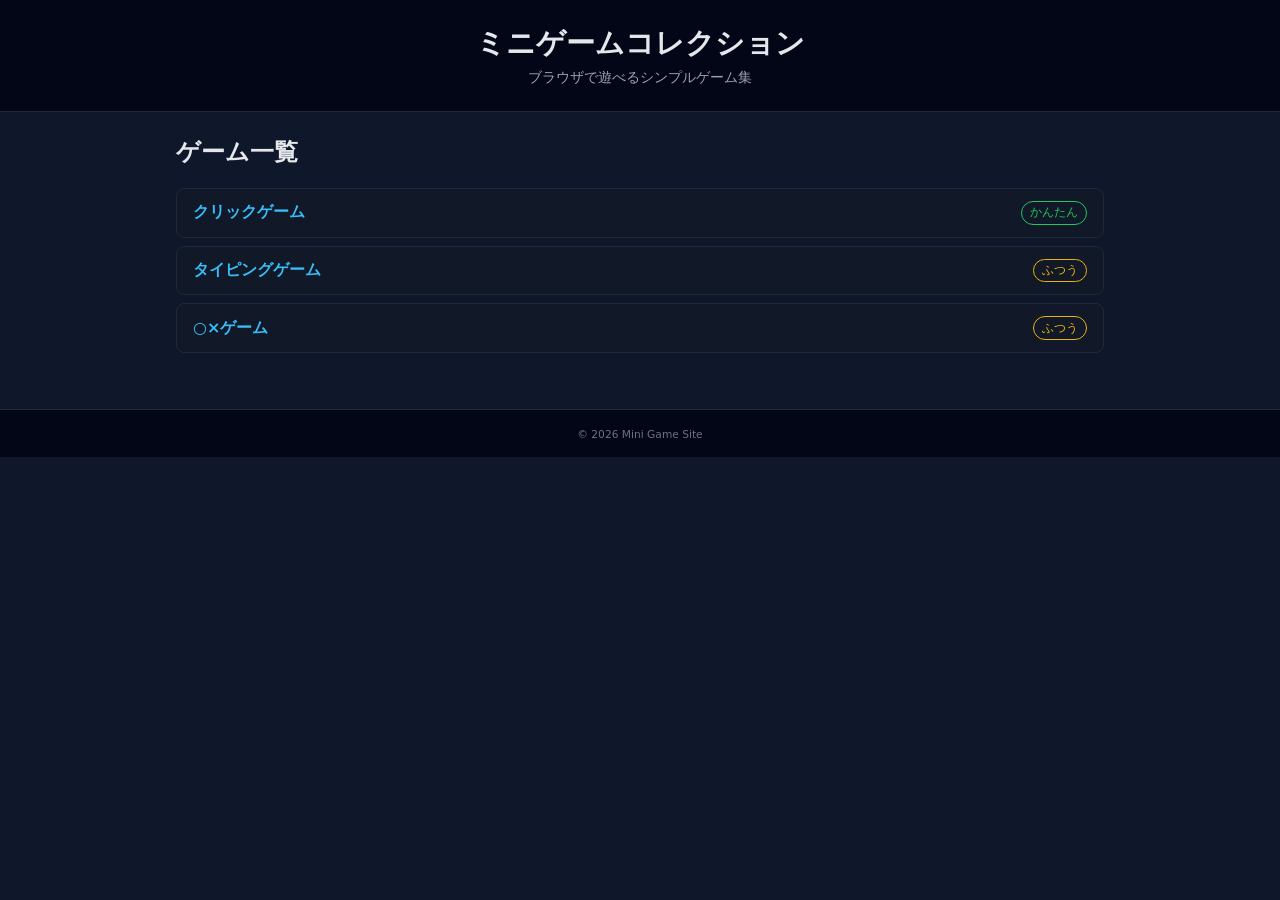
<file: index.html>
<!DOCTYPE html>
<html lang="ja">
<head>
  <meta charset="UTF-8" />
  <title>ミニゲームコレクション</title>
  <meta name="viewport" content="width=device-width, initial-scale=1" />
  <link rel="stylesheet" href="assets/css/style.css" />
</head>
<body>
  <header class="site-header">
    <h1 class="site-title">ミニゲームコレクション</h1>
    <p class="site-desc">ブラウザで遊べるシンプルゲーム集</p>
  </header>

  <main class="container">
    <section class="game-list">
      <h2>ゲーム一覧</h2>
      <ul>
        <li>
          <a href="games/click.html">
            クリックゲーム
          </a>
          <span class="tag easy">かんたん</span>
        </li>
        <li>
          <a href="games/typing.html">
            タイピングゲーム
          </a>
          <span class="tag normal">ふつう</span>
        </li>
        <li>
          <a href="games/tictactoe.html">
            ○×ゲーム
          </a>
          <span class="tag normal">ふつう</span>
        </li>
      </ul>
    </section>
  </main>

  <footer class="site-footer">
    <small>&copy; 2026 Mini Game Site</small>
  </footer>
</body>
</html>
</file>
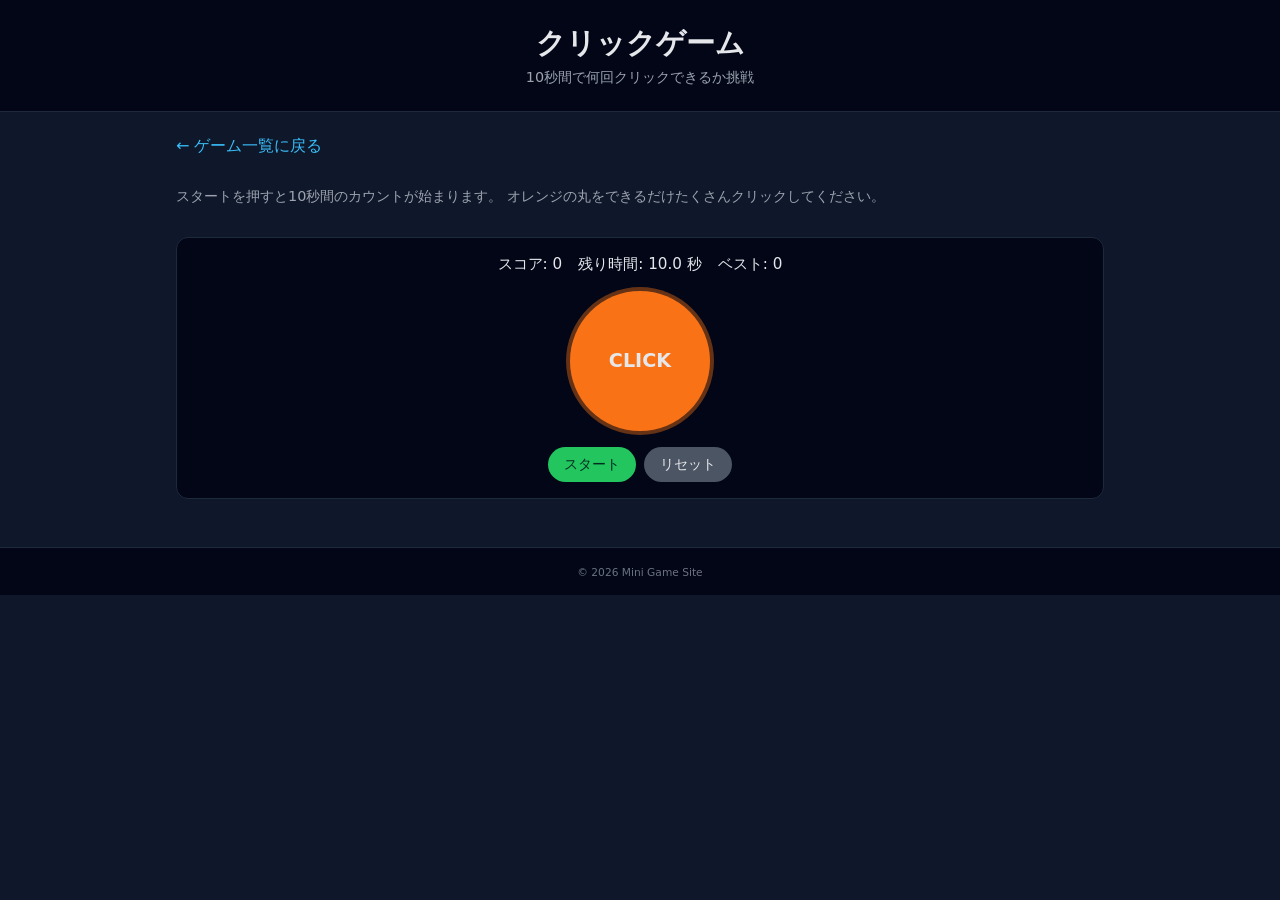
<file: games/click.html>
<!DOCTYPE html>
<html lang="ja">
<head>
  <meta charset="UTF-8" />
  <title>クリックゲーム | ミニゲームコレクション</title>
  <meta name="viewport" content="width=device-width, initial-scale=1" />
  <link rel="stylesheet" href="../assets/css/style.css" />
</head>
<body>
  <header class="site-header">
    <h1 class="site-title">クリックゲーム</h1>
    <p class="site-desc">10秒間で何回クリックできるか挑戦</p>
  </header>

  <main class="container">
    <nav style="margin-bottom: 1rem;">
      <a href="../index.html">&larr; ゲーム一覧に戻る</a>
    </nav>

    <section class="game-layout">
      <header class="game-header">
        <p class="game-info">
          スタートを押すと10秒間のカウントが始まります。
          オレンジの丸をできるだけたくさんクリックしてください。
        </p>
      </header>

      <div class="game-main">
        <div class="click-game">
          <div class="click-game-status">
            <div>スコア: <span id="score">0</span></div>
            <div>残り時間: <span id="time">10.0</span> 秒</div>
            <div>ベスト: <span id="best-score">0</span></div>
          </div>

          <div id="click-target" class="click-target">
            CLICK
          </div>

          <div class="game-controls">
            <button id="start-btn" class="btn-primary">スタート</button>
            <button id="reset-btn" class="btn-secondary">リセット</button>
          </div>
        </div>
      </div>
    </section>
  </main>

  <footer class="site-footer">
    <small>&copy; 2026 Mini Game Site</small>
  </footer>

  <script src="../assets/js/game-click.js"></script>
</body>
</html>
</file>
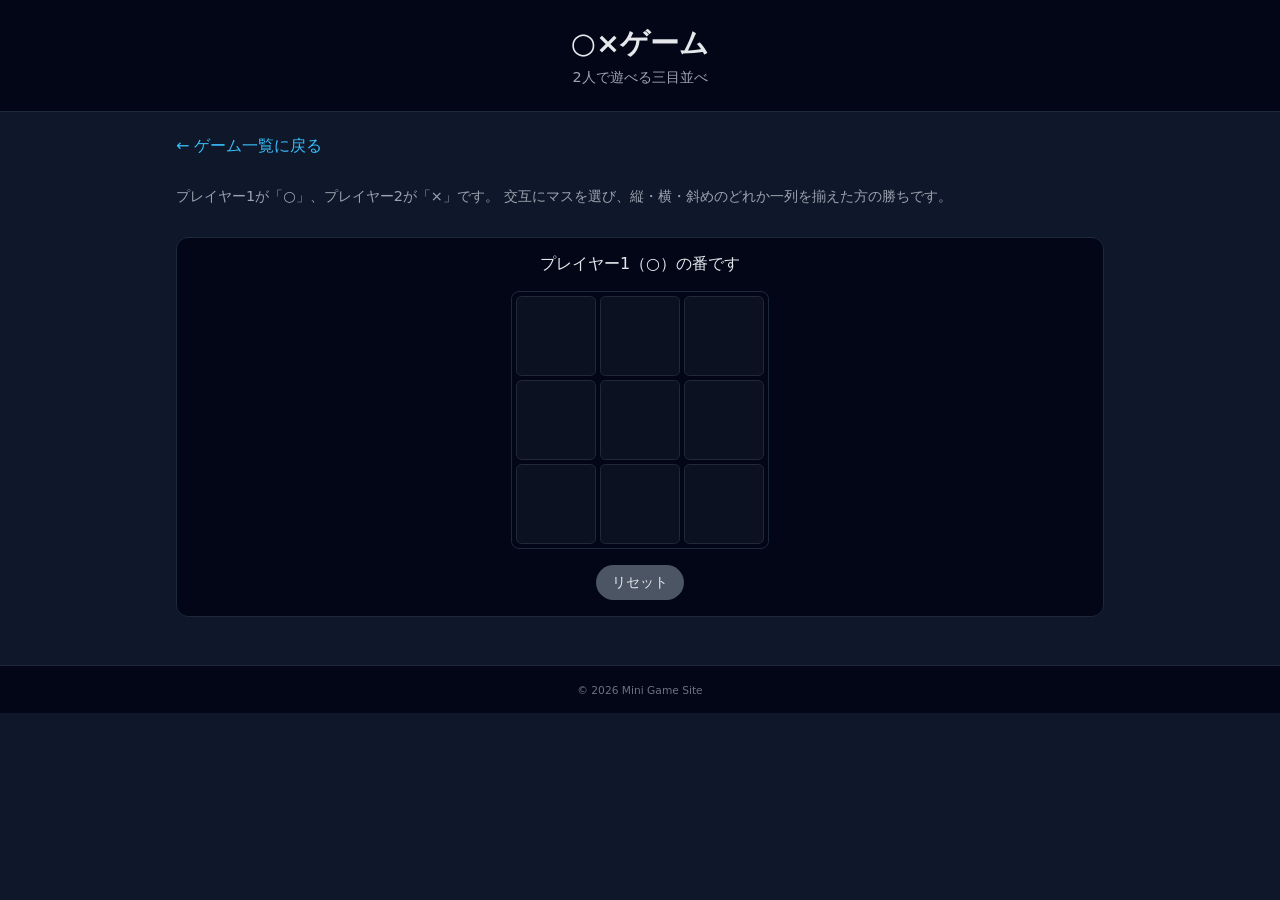
<file: games/tictactoe.html>
<!DOCTYPE html>
<html lang="ja">
<head>
  <meta charset="UTF-8" />
  <title>○×ゲーム | ミニゲームコレクション</title>
  <meta name="viewport" content="width=device-width, initial-scale=1" />
  <link rel="stylesheet" href="../assets/css/style.css" />
  <style>
    .ttt-game {
      display: flex;
      flex-direction: column;
      gap: 1rem;
      align-items: center;
    }

    .ttt-board {
      display: grid;
      grid-template-columns: repeat(3, 80px);
      grid-template-rows: repeat(3, 80px);
      gap: 4px;
      background: #020617;
      padding: 4px;
      border-radius: 0.5rem;
      border: 1px solid #1e293b;
    }

    .ttt-cell {
      width: 80px;
      height: 80px;
      display: flex;
      align-items: center;
      justify-content: center;
      font-size: 2.2rem;
      font-weight: bold;
      cursor: pointer;
      background: #0b1120;
      border-radius: 0.35rem;
      border: 1px solid #1f2937;
      user-select: none;
    }

    .ttt-cell.disabled {
      cursor: default;
      opacity: 0.7;
    }

    .ttt-status {
      font-size: 1rem;
      min-height: 1.3rem;
    }
  </style>
</head>
<body>
  <header class="site-header">
    <h1 class="site-title">○×ゲーム</h1>
    <p class="site-desc">2人で遊べる三目並べ</p>
  </header>

  <main class="container">
    <nav style="margin-bottom: 1rem;">
      <a href="../index.html">&larr; ゲーム一覧に戻る</a>
    </nav>

    <section class="game-layout">
      <header class="game-header">
        <p class="game-info">
          プレイヤー1が「○」、プレイヤー2が「×」です。
          交互にマスを選び、縦・横・斜めのどれか一列を揃えた方の勝ちです。
        </p>
      </header>

      <div class="game-main">
        <div class="ttt-game">
          <div class="ttt-status" id="ttt-status"></div>

          <div class="ttt-board" id="ttt-board">
            <div class="ttt-cell" data-index="0"></div>
            <div class="ttt-cell" data-index="1"></div>
            <div class="ttt-cell" data-index="2"></div>
            <div class="ttt-cell" data-index="3"></div>
            <div class="ttt-cell" data-index="4"></div>
            <div class="ttt-cell" data-index="5"></div>
            <div class="ttt-cell" data-index="6"></div>
            <div class="ttt-cell" data-index="7"></div>
            <div class="ttt-cell" data-index="8"></div>
          </div>

          <div class="game-controls" style="justify-content: center;">
            <button id="ttt-restart" class="btn-secondary">リセット</button>
          </div>
        </div>
      </div>
    </section>
  </main>

  <footer class="site-footer">
    <small>&copy; 2026 Mini Game Site</small>
  </footer>

  <script src="../assets/js/game-tictactoe.js"></script>
</body>
</html>
</file>
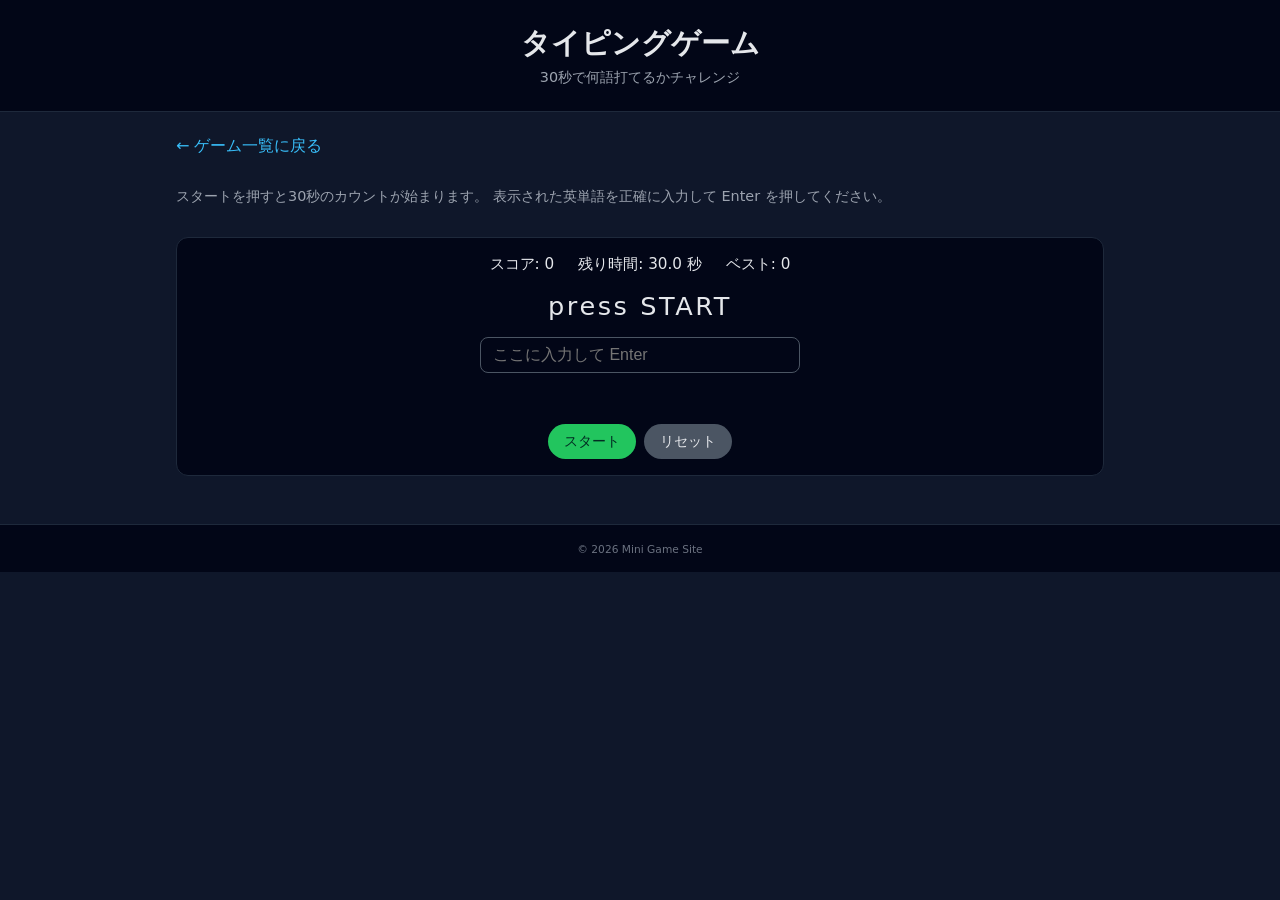
<file: games/typing.html>
<!DOCTYPE html>
<html lang="ja">
<head>
  <meta charset="UTF-8" />
  <title>タイピングゲーム | ミニゲームコレクション</title>
  <meta name="viewport" content="width=device-width, initial-scale=1" />
  <link rel="stylesheet" href="../assets/css/style.css" />
  <style>
    .typing-game {
      display: flex;
      flex-direction: column;
      gap: 1rem;
    }

    .typing-word {
      font-size: 1.6rem;
      letter-spacing: 0.1em;
      text-align: center;
    }

    .typing-input {
      padding: 0.5rem 0.75rem;
      border-radius: 0.5rem;
      border: 1px solid #4b5563;
      background: #020617;
      color: #e5e7eb;
      font-size: 1rem;
      width: 100%;
      max-width: 320px;
      margin: 0 auto;
    }

    .typing-stats {
      display: flex;
      justify-content: center;
      gap: 1.5rem;
      font-size: 0.95rem;
    }

    .typing-message {
      text-align: center;
      min-height: 1.2rem;
      color: #a5b4fc;
      font-size: 0.9rem;
    }
  </style>
</head>
<body>
  <header class="site-header">
    <h1 class="site-title">タイピングゲーム</h1>
    <p class="site-desc">30秒で何語打てるかチャレンジ</p>
  </header>

  <main class="container">
    <nav style="margin-bottom: 1rem;">
      <a href="../index.html">&larr; ゲーム一覧に戻る</a>
    </nav>

    <section class="game-layout">
      <header class="game-header">
        <p class="game-info">
          スタートを押すと30秒のカウントが始まります。
          表示された英単語を正確に入力して Enter を押してください。
        </p>
      </header>

      <div class="game-main">
        <div class="typing-game">
          <div class="typing-stats">
            <div>スコア: <span id="typing-score">0</span></div>
            <div>残り時間: <span id="typing-time">30.0</span> 秒</div>
            <div>ベスト: <span id="typing-best">0</span></div>
          </div>

          <div class="typing-word" id="typing-word">press START</div>

          <input
            id="typing-input"
            class="typing-input"
            type="text"
            autocomplete="off"
            placeholder="ここに入力して Enter"
            disabled
          />

          <div class="typing-message" id="typing-message"></div>

          <div class="game-controls" style="justify-content: center;">
            <button id="typing-start" class="btn-primary">スタート</button>
            <button id="typing-reset" class="btn-secondary">リセット</button>
          </div>
        </div>
      </div>
    </section>
  </main>

  <footer class="site-footer">
    <small>&copy; 2026 Mini Game Site</small>
  </footer>

  <script src="../assets/js/game-typing.js"></script>
</body>
</html>
</file>
<file: assets/css/style.css>
* {
  box-sizing: border-box;
}

body {
  margin: 0;
  font-family: system-ui, -apple-system, BlinkMacSystemFont, "Segoe UI",
    sans-serif;
  background: #0f172a;
  color: #e5e7eb;
}

a {
  color: #38bdf8;
  text-decoration: none;
}

a:hover {
  text-decoration: underline;
}

.site-header {
  padding: 1.5rem 1rem;
  text-align: center;
  background: #020617;
  border-bottom: 1px solid #1e293b;
}

.site-title {
  margin: 0;
  font-size: 1.8rem;
}

.site-desc {
  margin: 0.25rem 0 0;
  font-size: 0.9rem;
  color: #9ca3af;
}

.container {
  max-width: 960px;
  margin: 0 auto;
  padding: 1.5rem 1rem 3rem;
}

.site-footer {
  text-align: center;
  padding: 1rem;
  font-size: 0.8rem;
  color: #6b7280;
  border-top: 1px solid #1e293b;
  background: #020617;
}

.game-list h2 {
  margin-top: 0;
}

.game-list ul {
  list-style: none;
  padding: 0;
  margin: 0;
}

.game-list li {
  display: flex;
  align-items: center;
  justify-content: space-between;
  padding: 0.75rem 1rem;
  margin-bottom: 0.5rem;
  background: #111827;
  border-radius: 0.5rem;
  border: 1px solid #1f2937;
}

.game-list li a {
  font-weight: 600;
}

.tag {
  font-size: 0.75rem;
  padding: 0.15rem 0.5rem;
  border-radius: 9999px;
  border: 1px solid currentColor;
}

.tag.easy {
  color: #22c55e;
}

.tag.normal {
  color: #eab308;
}

/* ゲーム共通レイアウト */

.game-layout {
  display: flex;
  flex-direction: column;
  gap: 1rem;
}

.game-header h1 {
  margin: 0;
  font-size: 1.5rem;
}

.game-info {
  font-size: 0.9rem;
  color: #9ca3af;
}

.game-main {
  background: #020617;
  border-radius: 0.75rem;
  padding: 1rem;
  border: 1px solid #1e293b;
}

/* クリックゲーム専用 */

.click-game {
  display: flex;
  flex-direction: column;
  align-items: center;
  gap: 1rem;
}

.click-game-status {
  display: flex;
  gap: 1rem;
  font-size: 0.95rem;
}

.click-target {
  width: 140px;
  height: 140px;
  border-radius: 9999px;
  background: #f97316;
  display: flex;
  align-items: center;
  justify-content: center;
  font-size: 1.2rem;
  font-weight: bold;
  cursor: pointer;
  user-select: none;
  box-shadow: 0 0 0 4px rgba(249, 115, 22, 0.4);
  transition: transform 0.06s ease, box-shadow 0.1s ease;
}

.click-target:active {
  transform: scale(0.95);
  box-shadow: 0 0 0 2px rgba(249, 115, 22, 0.8);
}

.game-controls {
  display: flex;
  gap: 0.5rem;
}

.game-controls button {
  padding: 0.5rem 1rem;
  border-radius: 9999px;
  border: none;
  cursor: pointer;
  font-size: 0.9rem;
}

.btn-primary {
  background: #22c55e;
  color: #022c22;
}

.btn-secondary {
  background: #4b5563;
  color: #e5e7eb;
}

.btn-primary:disabled,
.btn-secondary:disabled {
  opacity: 0.5;
  cursor: default;
}
</file>
